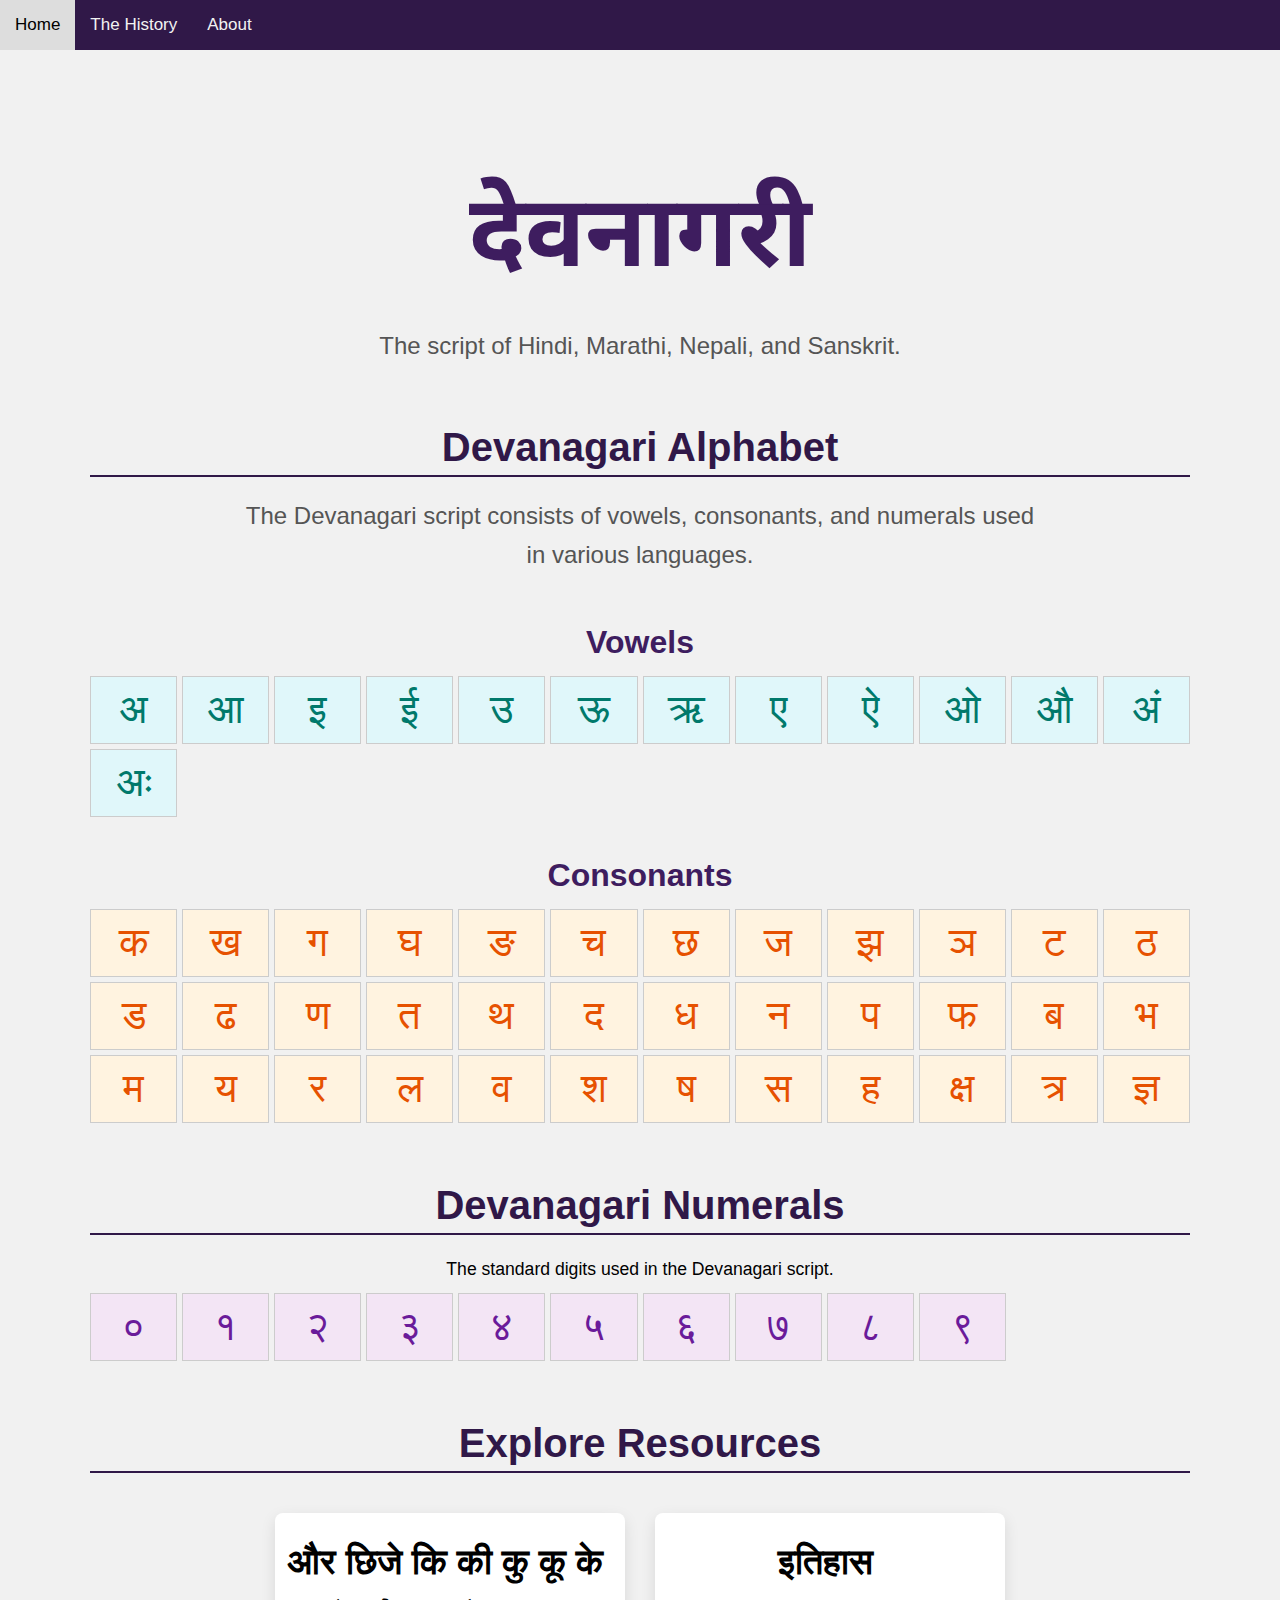
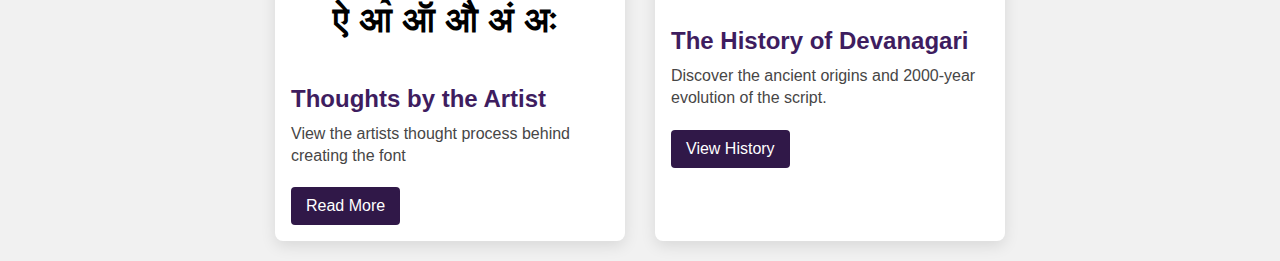
<file: index.html>
<!DOCTYPE html>
    <head>
        <meta charset="utf-8">
        <meta http-equiv="X-UA-Compatible" content="IE=edge">
        <title>A Devanagari project</title>
        <meta name="description" content="">
        <meta name="viewport" content="width=device-width, initial-scale=1">
        <link rel="stylesheet" href="something-index.css">
        <link rel="preconnect" href="https://fonts.googleapis.com">
<link rel="preconnect" href="https://fonts.gstatic.com" crossorigin>
<link href="https://fonts.googleapis.com/css2?family=Noto+Sans+Devanagari:wght@100..900&display=swap" rel="stylesheet">
    </head>
    <body> 
 <div id="navbar">
 <a class="active" href="#home">Home</a>
 <a href="Devanagari_page2.html">The History</a>
<a href="#contact">About</a>
    </div>
        
<div class="content-wrapper">
<header class="main-header">
    <h1> 
        <span class="script-text">देवनागरी</span> 
        <span class="hover-text">Devanagari</span>
    </h1> 
    <p class="tagline">The script of Hindi, Marathi, Nepali, and Sanskrit.</p>
</header>

    
    <h2>Devanagari Alphabet</h2>
    <p class="tagline">The Devanagari script consists of vowels, consonants, and numerals used in various languages.</p>  
    <h3>Vowels</h3>
            <div class="grid12 vowels">
              <div class="vowel">अ<span class="pronunciation-text">A (as in 'ABOUT')</span></div>
  <div class="vowel">आ<span class="pronunciation-text">AA (as in 'FATHER')</span></div>
  <div class="vowel">इ<span class="pronunciation-text">I (as in 'IT')</span></div> 
   <div class="vowel">ई<span class="pronunciation-text">II (as in 'SEE')</span></div>
  <div class="vowel">उ<span class="pronunciation-text">U (as in 'BOOK')</span></div>
  <div class="vowel">ऊ<span class="pronunciation-text">UU (as in 'FOOD')</span></div>
  <div class="vowel">ऋ<span class="pronunciation-text">RI (as in 'RIVER')</span></div>
  <div class="vowel">ए<span class="pronunciation-text">E (as in 'PLAY')</span></div>
  <div class="vowel">ऐ<span class="pronunciation-text">AY (as in 'ICE')</span></div>
  <div class="vowel">ओ<span class="pronunciation-text">O (as in 'BOAT')</span></div>
  <div class="vowel">औ<span class="pronunciation-text">AU (as in 'OUT')</span></div>
  <div class="vowel">अं<span class="pronunciation-text">NG (as in 'SONG')</span></div>
  <div class="vowel">अः<span class="pronunciation-text">AH (as in 'BREATH')</span></div>
            </div>

            <h3>Consonants</h3>
            <div class="grid12 consonants">
              <div>क<span class="pronunciation-text">KA (as in 'KITE')</span></div>
              <div>ख<span class="pronunciation-text">KHA (as in 'KEEP')</span></div>
<div>ग<span class="pronunciation-text">GA (as in 'GAME')</span></div>
<div>घ<span class="pronunciation-text">GHA (as in 'DOGHOUSE')</span></div>
<div>ङ<span class="pronunciation-text">NGA (as in 'SING')</span></div>
<div>च<span class="pronunciation-text">CHA (as in 'CHURCH')</span></div>
<div>छ<span class="pronunciation-text">CHHAA (as in 'CATCH')</span></div>
<div>ज<span class="pronunciation-text">JA (as in 'JAM')</span></div>
<div>झ<span class="pronunciation-text">JHA (as in 'HEDGEHOG')</span></div>
<div>ञ<span class="pronunciation-text">NYA (as in 'CANYON')</span></div>
<div>ट<span class="pronunciation-text">TA (as in 'TIRE')</span></div>
<div>ठ<span class="pronunciation-text">THA (as in 'THYME')</span></div>
<div>ड<span class="pronunciation-text">DA (as in 'DIME')</span></div>
<div>ढ<span class="pronunciation-text">DHA (as in 'DAY')</span></div>
<div>ण<span class="pronunciation-text">NA (as in 'NAY')</span></div>
<div>त<span class="pronunciation-text">TA (as in 'TAKE')</span></div>
<div>थ<span class="pronunciation-text">THA (as in 'THROW')</span></div>
<div>द<span class="pronunciation-text">DA (as in 'DANG')</span></div>
<div>ध<span class="pronunciation-text">DHA (as in 'DHANG')</span></div>
<div>न<span class="pronunciation-text">NA (as in 'NO')</span></div>
<div>प<span class="pronunciation-text">PA (as in 'PARK')</span></div>
<div>फ<span class="pronunciation-text">PHA (as in 'PHYRE')</span></div>
<div>ब<span class="pronunciation-text">BA (as in 'BARK')</span></div>
<div>भ<span class="pronunciation-text">BHA (as in 'RUBBER')</span></div>
<div>म<span class="pronunciation-text">MA (as in 'MAN')</span></div>
<div>य<span class="pronunciation-text">YA (as in 'YAH')</span></div>
<div>र<span class="pronunciation-text">RA (as in 'RATS')</span></div>
<div>ल<span class="pronunciation-text">LA (as in 'LAB')</span></div>
<div>व<span class="pronunciation-text">VA (as in 'VANISH')</span></div>
<div>श<span class="pronunciation-text">SHA (as in 'SHANK')</span></div>
<div>ष<span class="pronunciation-text">SH (as in 'SHRUG')</span></div>
<div>स<span class="pronunciation-text">SA (as in 'SAM')</span></div>
<div>ह<span class="pronunciation-text">HA (as in 'HAT')</span></div>
<div>क्ष<span class="pronunciation-text">KSA (as in 'TAXI')</span></div>
<div>त्र<span class="pronunciation-text">TRA (as in 'TRY')</span></div>
<div>ज्ञ<span class="pronunciation-text">GYA (as in 'GYA')</span></div>
            </div>

            <h2>Devanagari Numerals</h2>
            <p>The standard digits used in the Devanagari script.</p>
            <div class="grid12 numerals">
               <div>०<span class="pronunciation-text">0</span></div>
<div>१<span class="pronunciation-text">1</span></div>
<div>२<span class="pronunciation-text">2</span></div>
<div>३<span class="pronunciation-text">3</span></div>
<div>४<span class="pronunciation-text">4</span></div>
<div>५<span class="pronunciation-text">5</span></div>
<div>६<span class="pronunciation-text">6</span></div>
<div>७<span class="pronunciation-text">7</span></div>
<div>८<span class="pronunciation-text">8</span></div>
<div>९<span class="pronunciation-text">9</span></div>
            </div>
    
        <h2>Explore Resources</h2>
            
<div class="card-container">  
                <div class="card">
 <p id="cardanagari">और छिजे कि की कु कू के ऐ आ॓ ऑ औ अं अः</p>
    <div class="card-content">
 <h3>Thoughts by the Artist</h3>
    <p>View the artists thought process behind creating the font </p>
     <a href="https://www.type-together.com/adelle-sans-devanagari-font" class="btn">Read More</a>
    </div>
 </div>
  <div class="card history-card">
    <p id="cardhistory">इतिहास</p>
  <div class="card-content">
 <h3>The History of Devanagari</h3>
    <p>Discover the ancient origins and 2000-year evolution of the script.</p>
  <a href="Devanagari_page2.html" class="btn">View History</a>

</div>
</div>
</div>
</div> <script src="" ></script>
    </body>
</html>
</file>
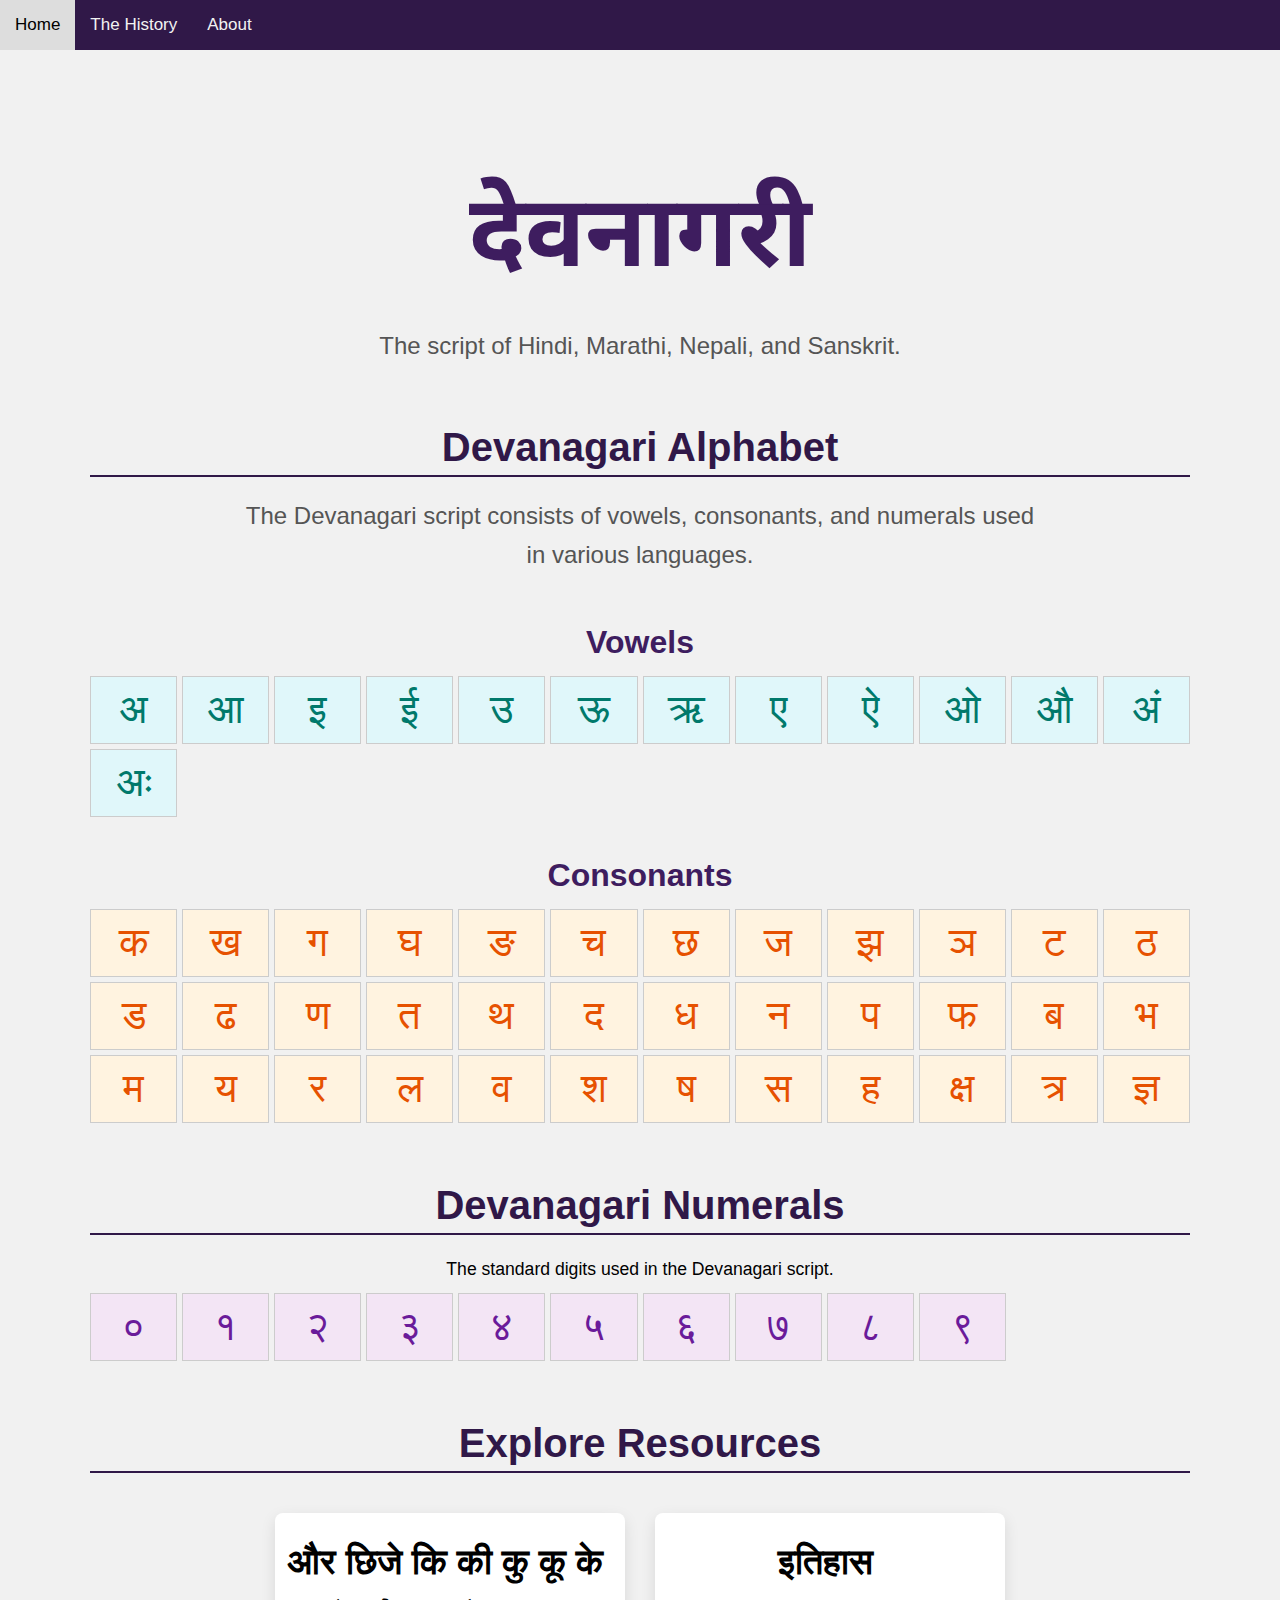
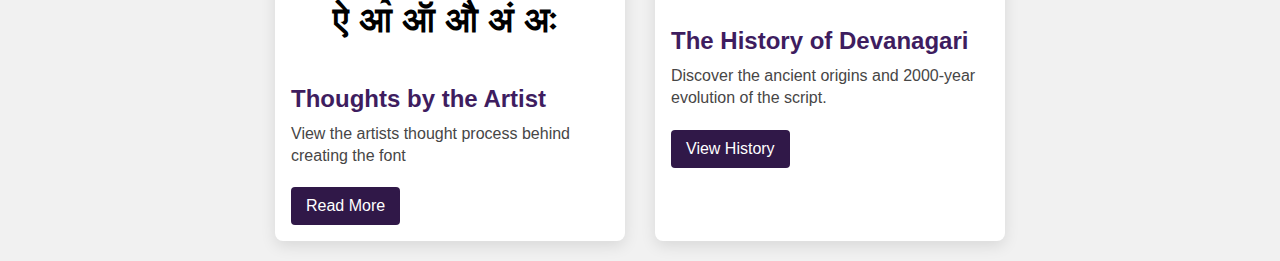
<file: Index.html>
<!DOCTYPE html>
    <head>
        <meta charset="utf-8">
        <meta http-equiv="X-UA-Compatible" content="IE=edge">
        <title>A Devanagari project</title>
        <meta name="description" content="">
        <meta name="viewport" content="width=device-width, initial-scale=1">
        <link rel="stylesheet" href="something-index.css">
        <link rel="preconnect" href="https://fonts.googleapis.com">
<link rel="preconnect" href="https://fonts.gstatic.com" crossorigin>
<link href="https://fonts.googleapis.com/css2?family=Noto+Sans+Devanagari:wght@100..900&display=swap" rel="stylesheet">
    </head>
    <body> 
 <div id="navbar">
 <a class="active" href="#home">Home</a>
 <a href="Devanagari_page2.html">The History</a>
<a href="#contact">About</a>
    </div>
        
<div class="content-wrapper">
<header class="main-header">
    <h1> 
        <span class="script-text">देवनागरी</span> 
        <span class="hover-text">Devanagari</span>
    </h1> 
    <p class="tagline">The script of Hindi, Marathi, Nepali, and Sanskrit.</p>
</header>

    
    <h2>Devanagari Alphabet</h2>
    <p class="tagline">The Devanagari script consists of vowels, consonants, and numerals used in various languages.</p>  
    <h3>Vowels</h3>
            <div class="grid12 vowels">
              <div class="vowel">अ<span class="pronunciation-text">A (as in 'ABOUT')</span></div>
  <div class="vowel">आ<span class="pronunciation-text">AA (as in 'FATHER')</span></div>
  <div class="vowel">इ<span class="pronunciation-text">I (as in 'IT')</span></div> 
   <div class="vowel">ई<span class="pronunciation-text">II (as in 'SEE')</span></div>
  <div class="vowel">उ<span class="pronunciation-text">U (as in 'BOOK')</span></div>
  <div class="vowel">ऊ<span class="pronunciation-text">UU (as in 'FOOD')</span></div>
  <div class="vowel">ऋ<span class="pronunciation-text">RI (as in 'RIVER')</span></div>
  <div class="vowel">ए<span class="pronunciation-text">E (as in 'PLAY')</span></div>
  <div class="vowel">ऐ<span class="pronunciation-text">AY (as in 'ICE')</span></div>
  <div class="vowel">ओ<span class="pronunciation-text">O (as in 'BOAT')</span></div>
  <div class="vowel">औ<span class="pronunciation-text">AU (as in 'OUT')</span></div>
  <div class="vowel">अं<span class="pronunciation-text">NG (as in 'SONG')</span></div>
  <div class="vowel">अः<span class="pronunciation-text">AH (as in 'BREATH')</span></div>
            </div>

            <h3>Consonants</h3>
            <div class="grid12 consonants">
              <div>क<span class="pronunciation-text">KA (as in 'KITE')</span></div>
              <div>ख<span class="pronunciation-text">KHA (as in 'KEEP')</span></div>
<div>ग<span class="pronunciation-text">GA (as in 'GAME')</span></div>
<div>घ<span class="pronunciation-text">GHA (as in 'DOGHOUSE')</span></div>
<div>ङ<span class="pronunciation-text">NGA (as in 'SING')</span></div>
<div>च<span class="pronunciation-text">CHA (as in 'CHURCH')</span></div>
<div>छ<span class="pronunciation-text">CHHAA (as in 'CATCH')</span></div>
<div>ज<span class="pronunciation-text">JA (as in 'JAM')</span></div>
<div>झ<span class="pronunciation-text">JHA (as in 'HEDGEHOG')</span></div>
<div>ञ<span class="pronunciation-text">NYA (as in 'CANYON')</span></div>
<div>ट<span class="pronunciation-text">TA (as in 'TIRE')</span></div>
<div>ठ<span class="pronunciation-text">THA (as in 'THYME')</span></div>
<div>ड<span class="pronunciation-text">DA (as in 'DIME')</span></div>
<div>ढ<span class="pronunciation-text">DHA (as in 'DAY')</span></div>
<div>ण<span class="pronunciation-text">NA (as in 'NAY')</span></div>
<div>त<span class="pronunciation-text">TA (as in 'TAKE')</span></div>
<div>थ<span class="pronunciation-text">THA (as in 'THROW')</span></div>
<div>द<span class="pronunciation-text">DA (as in 'DANG')</span></div>
<div>ध<span class="pronunciation-text">DHA (as in 'DHANG')</span></div>
<div>न<span class="pronunciation-text">NA (as in 'NO')</span></div>
<div>प<span class="pronunciation-text">PA (as in 'PARK')</span></div>
<div>फ<span class="pronunciation-text">PHA (as in 'PHYRE')</span></div>
<div>ब<span class="pronunciation-text">BA (as in 'BARK')</span></div>
<div>भ<span class="pronunciation-text">BHA (as in 'RUBBER')</span></div>
<div>म<span class="pronunciation-text">MA (as in 'MAN')</span></div>
<div>य<span class="pronunciation-text">YA (as in 'YAH')</span></div>
<div>र<span class="pronunciation-text">RA (as in 'RATS')</span></div>
<div>ल<span class="pronunciation-text">LA (as in 'LAB')</span></div>
<div>व<span class="pronunciation-text">VA (as in 'VANISH')</span></div>
<div>श<span class="pronunciation-text">SHA (as in 'SHANK')</span></div>
<div>ष<span class="pronunciation-text">SH (as in 'SHRUG')</span></div>
<div>स<span class="pronunciation-text">SA (as in 'SAM')</span></div>
<div>ह<span class="pronunciation-text">HA (as in 'HAT')</span></div>
<div>क्ष<span class="pronunciation-text">KSA (as in 'TAXI')</span></div>
<div>त्र<span class="pronunciation-text">TRA (as in 'TRY')</span></div>
<div>ज्ञ<span class="pronunciation-text">GYA (as in 'GYA')</span></div>
            </div>

            <h2>Devanagari Numerals</h2>
            <p>The standard digits used in the Devanagari script.</p>
            <div class="grid12 numerals">
               <div>०<span class="pronunciation-text">0</span></div>
<div>१<span class="pronunciation-text">1</span></div>
<div>२<span class="pronunciation-text">2</span></div>
<div>३<span class="pronunciation-text">3</span></div>
<div>४<span class="pronunciation-text">4</span></div>
<div>५<span class="pronunciation-text">5</span></div>
<div>६<span class="pronunciation-text">6</span></div>
<div>७<span class="pronunciation-text">7</span></div>
<div>८<span class="pronunciation-text">8</span></div>
<div>९<span class="pronunciation-text">9</span></div>
            </div>
    
        <h2>Explore Resources</h2>
            
<div class="card-container">  
                <div class="card">
 <p id="cardanagari">और छिजे कि की कु कू के ऐ आ॓ ऑ औ अं अः</p>
    <div class="card-content">
 <h3>Thoughts by the Artist</h3>
    <p>View the artists thought process behind creating the font </p>
     <a href="https://www.type-together.com/adelle-sans-devanagari-font" class="btn">Read More</a>
    </div>
 </div>
  <div class="card history-card">
    <p id="cardhistory">इतिहास</p>
  <div class="card-content">
 <h3>The History of Devanagari</h3>
    <p>Discover the ancient origins and 2000-year evolution of the script.</p>
  <a href="Devanagari_page2.html" class="btn">View History</a>
 


</div>
</div>
</div>
</div> <script src="" ></script>
    </body>
</html>
</file>
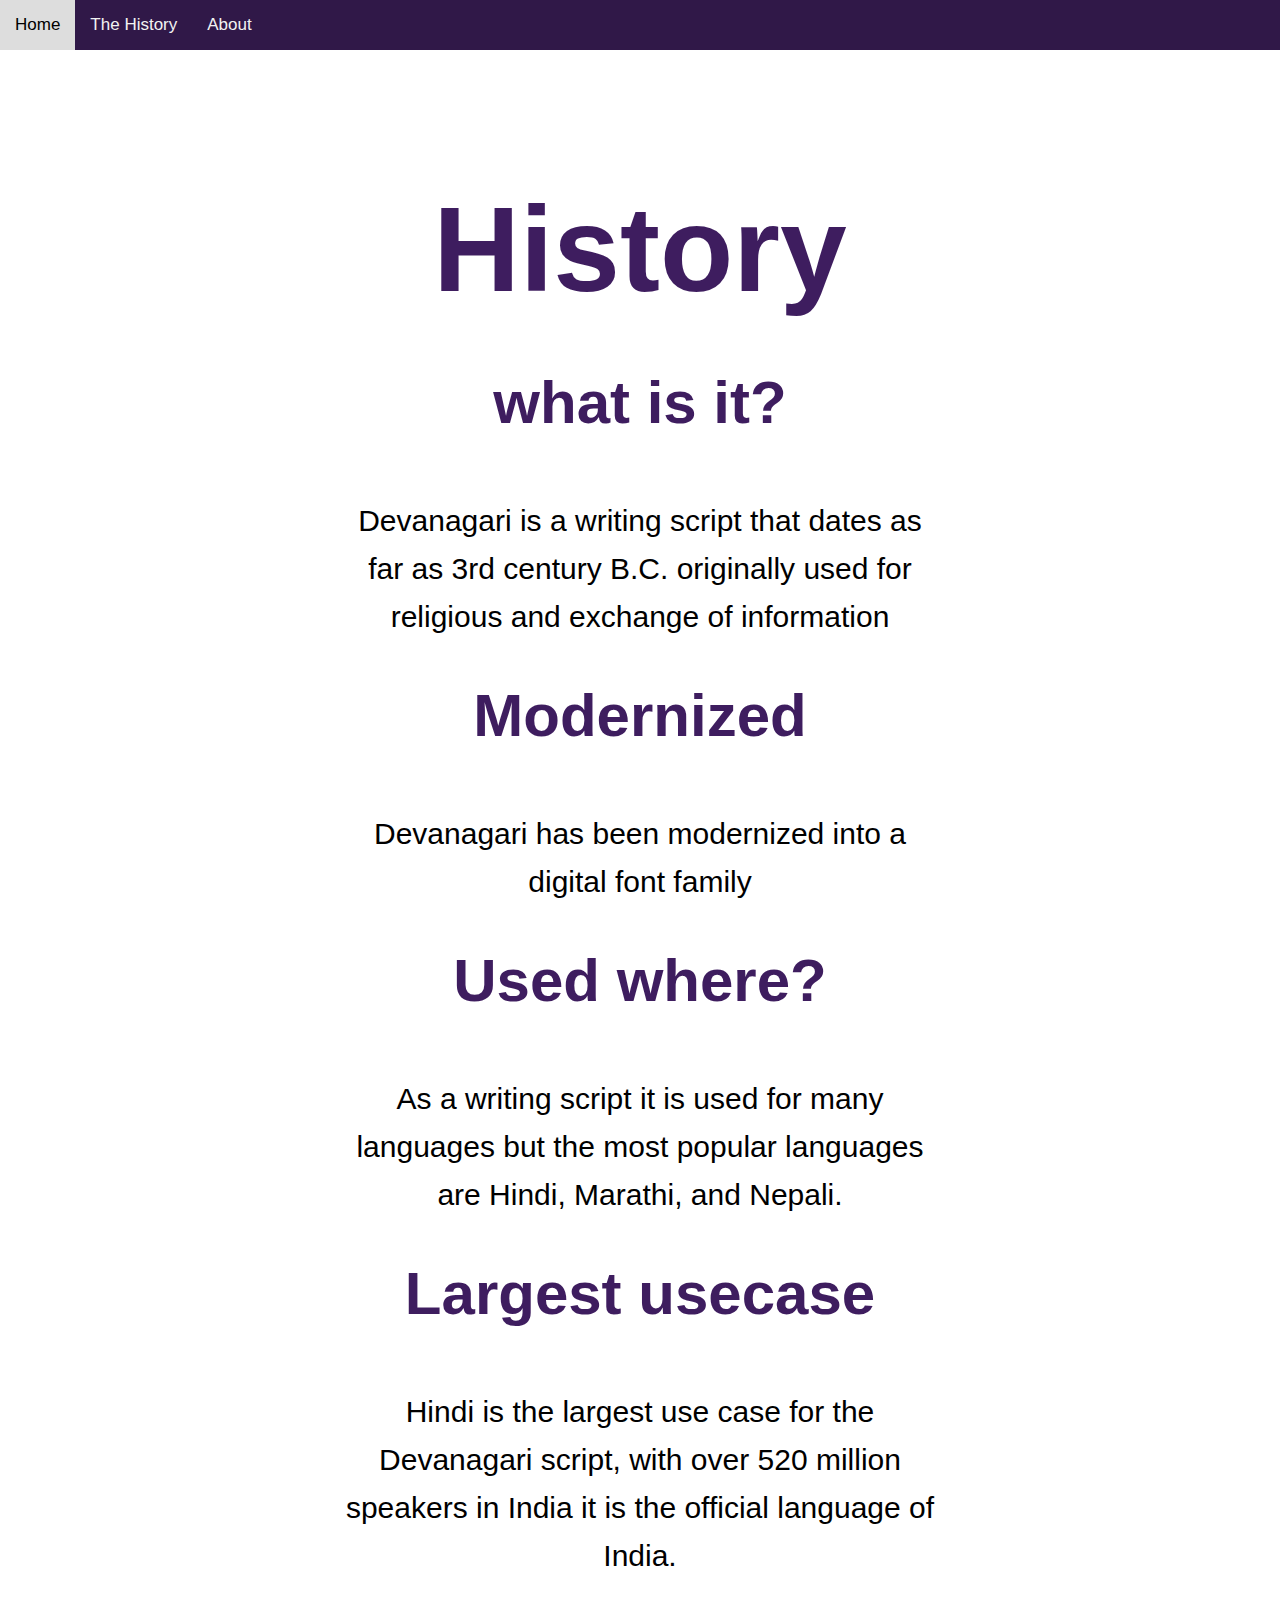
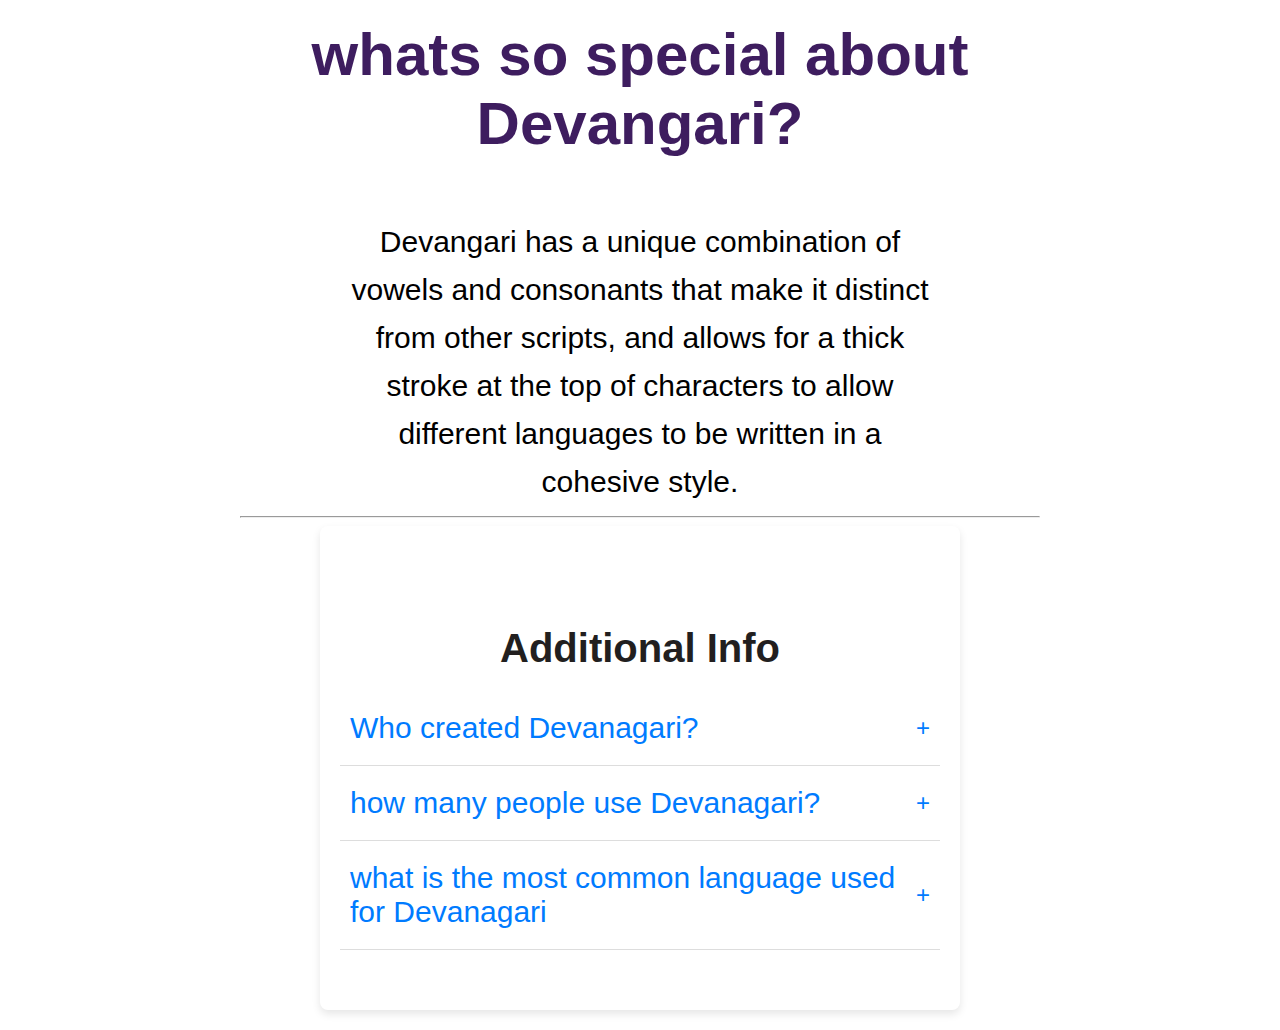
<file: Devanagari_page2.html>
<!DOCTYPE html>
<html>
    <head>
        <meta charset="utf-8">
        <meta http-equiv="X-UA-Compatible" content="IE=edge">
        <title>The History</title>
        <meta name="description" content="">
        <meta name="viewport" content="width=device-width, initial-scale=1">
        <link rel="stylesheet" href="DevangariPage2.css">
    </head>
    <body>
        
        <div id="navbar">
          <a href="index.html">Home</a>
          <a href="Devanagari_page2.html">The History</a>
          <a href="#contact">About</a>
        </div>

 <div class="content-wrapper">
            <h1>History</h1>
             <h3>what is it?</h3>
            <p>Devanagari is a writing script that dates as far as 3rd century B.C. originally used for religious and exchange of information</p>
            
            <h3>Modernized</h3>
            <p>Devanagari has been modernized into a digital font family</p>
            
            <h3>Used where?</h3>
            <p>As a writing script it is used for many languages but the most popular languages are Hindi, Marathi, and Nepali.</p>
            
            <h3>Largest usecase</h3>
            <p>Hindi is the largest use case for the Devanagari script, with over 520 million speakers in India it is the official language of India.</p> 
            
            <h3>whats so special about Devangari?</h3>
            <p>Devangari has a unique combination of vowels and consonants that make it distinct from other scripts, and allows for a thick stroke at the top of characters to allow different languages to be written in a cohesive style.</p>
            
            <hr>
            
    <section class="faq-section">
         <h3 class="faq-title">Additional Info</h3> <div class="faq">  
        <div class="faq-item">
        <button class="faq-question">
          Who created Devanagari?
          <span class="icon">+</span>
             </button>
              <div class="faq-answer">
            <p>Devanagari was developed by ancient Indian scholars and has evolved over centuries.</p>
            </div>
          </div> 

     <div class="faq-item">
       <button class="faq-question">
         how many people use Devanagari?
      <span class="icon">+</span>
     </button>
     <div class="faq-answer">
    <p>Over 120 million people use Devanagari as their primary script, primarily in India and Nepal.</p>
  </div>
 </div> 
  <div class="faq-item">
     <button class="faq-question">
      what is the most common language used for Devanagari
    <span class="icon">+</span>
     </button>
     <div class="faq-answer">
        <p>Hindi is the most widely used language for Devanagari.</p>
      </div>
      </div> 
    </div>
 </section>

        </div> <script src="devangari_page2.js" ></script>
    </body>
</html>
</file>
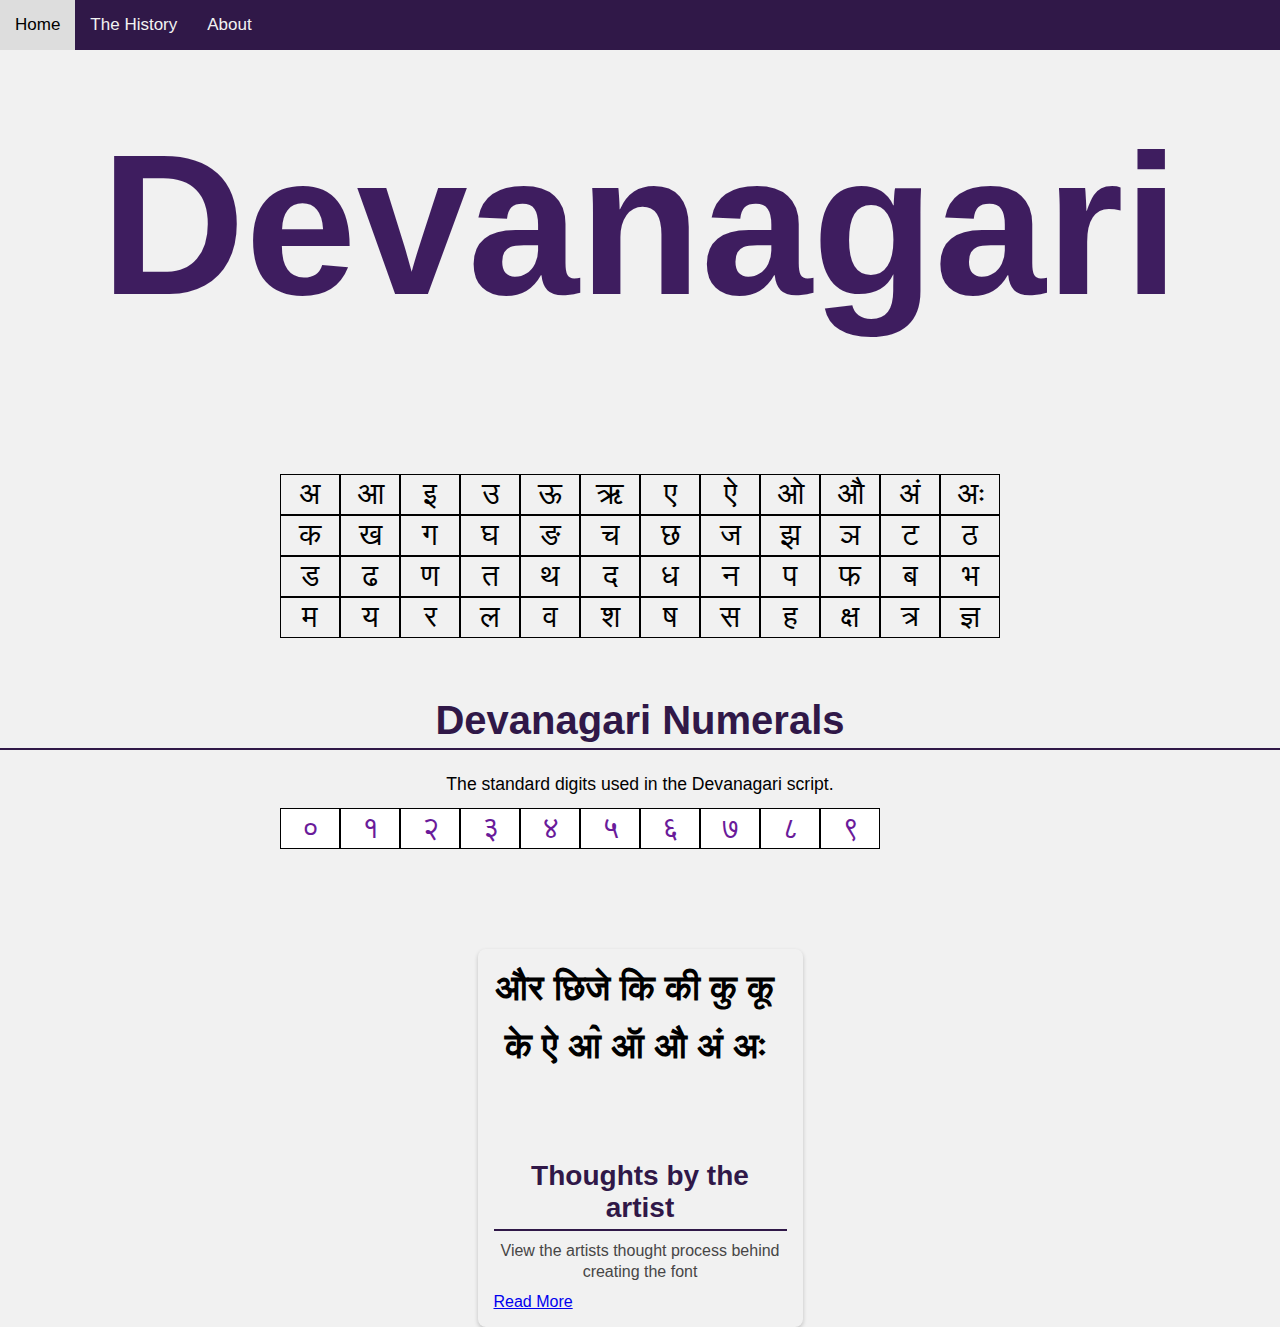
<file: Interaction2.html>
<!DOCTYPE html>
    <head>
        <meta charset="utf-8">
        <meta http-equiv="X-UA-Compatible" content="IE=edge">
        <title>A Devanagari project</title>
        <meta name="description" content="">
        <meta name="viewport" content="width=device-width, initial-scale=1">
        <link rel="stylesheet" href="interaction2.css">
        <link rel="preconnect" href="https://fonts.googleapis.com">
<link rel="preconnect" href="https://fonts.gstatic.com" crossorigin>
<link href="https://fonts.googleapis.com/css2?family=Noto+Sans+Devanagari:wght@100..900&display=swap" rel="stylesheet">
    </head>
    <body> 

        <div id="navbar">
  <a class="active" href="#home">Home</a>
  <a href="Devanagari_page2.html">The History</a>
  <a href="#contact">About</a>
</div>



<div class="card-container">  
   <h1> Devanagari  </h1> 
   
</div>

<div class="grid12">
 <div>अ<span class="pronunciation-text">A (as in 'ABOUT')</span></div>
  <div>आ<span class="pronunciation-text">AA (as in 'FATHER')</span></div>
  <div>इ<span class="pronunciation-text">I (as in 'IT')</span></div> 
  <div>उ<span class="pronunciation-text">U (as in 'BOOK')</span></div>
  <div>ऊ<span class="pronunciation-text">UU (as in 'FOOD')</span></div>
  <div>ऋ<span class="pronunciation-text">RI (as in 'RIVER')</span></div>
    <div>ए<span class="pronunciation-text">E (as in 'PLAY')</span></div>
    <div>ऐ<span class="pronunciation-text">AY (as in 'ICE')</span></div>
    <div>ओ<span class="pronunciation-text">O (as in 'BOAT')</span></div>
    <div>औ<span class="pronunciation-text">AU (as in 'OUT')</span></div>
    <div>अं<span class="pronunciation-text">NG (as in 'SONG')</span></div>
    <div>अः<span class="pronunciation-text">AH (as in 'BREATH')</span></div>
    <div>क<span class="pronunciation-text">KA (as in 'KITE')</span></div>
    <div>ख<span class="pronunciation-text">KHA (as in 'KEEP')</span></div>
    <div>ग<span class="pronunciation-text">GA (as in 'GAME')</span></div>
    <div>घ<span class="pronunciation-text">GHA (as in 'DOGHOUSE')</span></div>
    <div>ङ<span class="pronunciation-text">NGA (as in 'SING')</span></div>
    <div>च<span class="pronunciation-text">CHA (as in 'CHURCH')</span></div>
    <div>छ<span class="pronunciation-text">CHHAA (as in 'CATCH')</span></div>
    <div>ज<span class="pronunciation-text">JA (as in 'JAM')</span></div>
    <div>झ<span class="pronunciation-text">JHA (as in 'HEDGEHOG')</span></div>
    <div>ञ<span class="pronunciation-text">NYA (as in 'CANYON')</span></div>
    <div>ट<span class="pronunciation-text">TA (as in 'TIRE')</span></div>
    <div>ठ<span class="pronunciation-text">THA (as in 'THYME')</span></div>
    <div>ड<span class="pronunciation-text">DA (as in 'DIME')</span></div>
    <div>ढ<span class="pronunciation-text">DHA (as in 'DAY')</span></div>
    <div>ण<span class="pronunciation-text">NA (as in 'NAY')</span></div>
    <div>त<span class="pronunciation-text">TA (as in 'TAKE')</span></div>
    <div>थ<span class="pronunciation-text">THA (as in 'THROW')</span></div>
    <div>द<span class="pronunciation-text">DA (as in 'DANG')</span></div>
    <div>ध<span class="pronunciation-text">DHA (as in 'DHANG')</span></div>
    <div>न<span class="pronunciation-text">NA (as in 'NO')</span></div>
    <div>प<span class="pronunciation-text">PA (as in 'PARK')</span></div>
    <div>फ<span class="pronunciation-text">PHA (as in 'PHYRE')</span></div>
    <div>ब<span class="pronunciation-text">BA (as in 'BARK')</span></div>
    <div>भ<span class="pronunciation-text">BHA (as in 'RUBBER')</span></div>
    <div>म<span class="pronunciation-text">MA (as in 'MAN')</span></div>
    <div>य<span class="pronunciation-text">YA (as in 'YAH')</span></div>
    <div>र<span class="pronunciation-text">RA (as in 'RATS')</span></div>
    <div>ल<span class="pronunciation-text">LA (as in 'LAB')</span></div>
    <div>व<span class="pronunciation-text">VA (as in 'VANISH')</span></div>
    <div>श<span class="pronunciation-text">SHA (as in 'SHANK')</span></div>
    <div>ष<span class="pronunciation-text">SH (as in 'SHRUG')</span></div>
    <div>स<span class="pronunciation-text">SA (as in 'SAM')</span></div>
    <div>ह<span class="pronunciation-text">HA (as in 'HAT')</span></div>
    <div>क्ष<span class="pronunciation-text">KSA (as in 'TAXI')</span></div>
    <div>त्र<span class="pronunciation-text">TRA (as in 'TRY')</span></div>
    <div>ज्ञ<span class="pronunciation-text">GYA (as in 'GYA')</span></div>
</div>

<h2>Devanagari Numerals</h2>
            <p>The standard digits used in the Devanagari script.</p>
            <div class="grid12 numerals">
                <div>०<span class="pronunciation-text">0</span></div>
                <div>१<span class="pronunciation-text">1</span></div>
                <div>२<span class="pronunciation-text">2</span></div>
                <div>३<span class="pronunciation-text">3</span></div>
                <div>४<span class="pronunciation-text">4</span></div>
                <div>५<span class="pronunciation-text">5</span></div>
                <div>६<span class="pronunciation-text">6</span></div>
                <div>७<span class="pronunciation-text">7</span></div>
                <div>८<span class="pronunciation-text">8</span></div>
                <div>९<span class="pronunciation-text">9</span></div>
            </div>



<div class="card-container">
    <div class="card">
        <p id="cardanagari"> और छिजे कि की कु कू के ऐ आ॓ ऑ औ अं अः</p>
        <div class="card-content">
            <h2>Thoughts by the artist</h2>
            <p>View the artists thought process behind creating the font </p>
            <a href="https://www.type-together.com/adelle-sans-devanagari-font class="btn">Read More</a>
    </div>
</div>

<!-- <div id="rectangle-building"> 
    <div id="building1" class="buildings"><a href=""></a></div>
    <div id="building2" class="buildings"></div>
    <div id="building3" class="buildings"></div>
    <div id="building4" class="buildings"></div>
    <div id="building5" class="buildings"></div>
    <div id="building6" class="buildings"></div>
</div>
-->
 
    
        <script src="" ></script>
    </body>
</html>
</file>
<file: something-index.css>
body {
  margin: 0;
  background-color: #f1f1f1; 
  font-family: Arial, Helvetica, sans-serif;
  padding-top: 50px;
}

.content-wrapper {
    max-width: 1100px; 
    margin: 0 auto; 
    padding: 20px;
    padding-top: 50px; 
}

h1 {
  text-align: center;
  color: #3e1d5f;
  font-size: 100px; 
  font-family:Verdana, Geneva, Tahoma, sans-serif;
  margin-bottom: 5px;
  position: relative; 
  overflow: hidden; 
 
  height: 150px; 
  line-height: 1.5; 
}

h1 .script-text, h1 .hover-text {
    position: absolute;
    top: 50%;
    left: 50%;
    transform: translate(-50%, -50%);
    transition: transform 0.5s ease-out;
    color: #3e1d5f; 
    font-family: 'Noto Sans Devanagari', sans-serif; 
}

h1 .hover-text {
    transform: translate(-50%, calc(100% - 50%)); 
    font-family: Verdana, Geneva, Tahoma, sans-serif;
    color: #301848;
}

h1:hover .script-text {
    transform: translate(-50%, calc(-100% - 50%)); 
}

h1:hover .hover-text {
    transform: translate(-50%, -50%); 
}


.tagline {
    text-align: center;
    font-size: 1.5rem;
    color: #555;
    margin-bottom: 50px;
}



h2 {
  text-align: center;
  color: #301848;
  font-size: 2.5rem;
  margin-top: 60px;
  margin-bottom: 20px;
  border-bottom: 2px solid #301848;
  padding-bottom: 5px;
}
h3 {
    text-align:center;
    color: #3e1d5f; 
    margin-top: 30px;
    font-size: 2rem;
    margin-bottom: 15px;
}
p {
    text-align: center; 
    line-height: 1.6; 
    max-width: 800px; 
    margin: 10px auto; 
    font-size: 1.1rem;
}





#cardanagari, #cardhistory {
  margin-right: 10px;
  font-size: 36px;
  font-weight: bold;
  text-align: center;
  padding: 10px;
}

#navbar {
  background-color: #301848;
  position: fixed;
  top: 0;
  width: 100%;
  display: block;
  z-index: 1000;
  transition: top 0.3s;
}
#navbar a {
  float: left;
  display: block;
  color: #f2f2f2;
  text-align: center;
  padding: 15px;
  text-decoration: none;
  font-size: 17px;
}
#navbar a:hover {
  background-color: #ddd;
  color: black;
}


.grid12 {
    display: grid;
    grid-template-columns: repeat(12, 1fr); 
    gap: 5px;
    margin-bottom: 40px; 
}

.grid12 div {
  background-color: #f1f1f1;
  border: 1px solid #ccc; 
  padding: 10px 5px; 
  font-size: 40px; 
  text-align: center;
  position: relative;
  cursor: pointer;
  transition: all 0.2s ease-in-out; 
}


.vowels div {
    background-color: #e0f7fa;
    color: #00796b;
}
.consonants div {
    background-color: #fff3e0; 
    color: #e65100;
   
    grid-template-columns: repeat(10, 1fr); 
}
.numerals div {
    background-color: #f3e5f5; 
    color: #6a1b9a;
    grid-template-columns: repeat(10, 1fr); 
}


.grid12 div:hover {
  background-color: #301848;
  color: white; 
  transform: scale(1.1); 
  z-index: 10; 
  border-color: #301848;
}



.pronunciation-text {
  visibility: hidden;
  opacity: 0;
  position: absolute;
  bottom: 100%;
  left: 50%;
  transform: translateX(-50%);
  background-color: #ffffff;
  color: rgb(0, 0, 0);
  padding: 8px 15px;
  border-radius: 8px;
  white-space: nowrap;
  z-index: 100;
  font-size: 16px;
  transition: opacity 0.3s, visibility 0.3s; 
}


.pronunciation-text::after {
  content: "";
  position: absolute;
  top: 100%;
  left: 50%;
  margin-left: -5px;
  border-width: 7px; 
  border-style: solid;
  border-color: #f4e9ff transparent transparent transparent;
}
.grid12 div:hover .pronunciation-text {
  visibility: visible;
  opacity: 1;
}


.card-container {
  display: flex;
  justify-content: center;
  flex-wrap: wrap;
  margin-top: 40px;
  gap: 30px; 
}
.card {
  width: 350px;
  border-radius: 8px;
  overflow: hidden;
  box-shadow: 0px 5px 15px rgba(0, 0, 0, 0.1); 
  transition: transform 0.3s;
  background-color: white;
}
.card:hover {
    transform: translateY(-5px); 
}
.card-content {
  padding:16px;
}
.card-content h3{
  font-size: 1.5rem;
  margin-top: 0;
  margin-bottom: 8px;
  text-align: left;
}
.card-content p{
  font-size: 1rem;
  color: #474646;
  line-height:1.4;
  text-align: left;
  max-width: none;
}
.card-content a.btn {
    display: inline-block;
    background-color: #301848;
    color: white;
    padding: 10px 15px;
    text-decoration: none;
    border-radius: 4px;
    margin-top: 10px;
    transition: background-color 0.3s;
}
.card-content a.btn:hover {
    background-color: #3e1d5f;
}
</file>
<file: DevangariPage2.css>
body {
  margin: 0;
  
  font-family: Arial, Helvetica, sans-serif;
}


.content-wrapper {
    max-width: 800px; 
    margin: 0 auto; 
    padding: 20px;
    padding-top: 100px; 
}

/* thneh coool nagivator bar */
#navbar {
  background-color: #301848;
  position: fixed;
  top: 0;
  width: 100%;
  display: block;
  z-index: 1000; /* Ensure navbar stays on top */
  transition: top 0.3s;
}

#navbar a {
  float: left;
  display: block;
  color: #f2f2f2;
  text-align: center;
  padding: 15px;
  text-decoration: none;
  font-size: 17px;
}

#navbar a:hover {
  background-color: #ddd;
  color: black;
}

/* some header and parag */

h1 {
  text-align: center;
  color: #3e1d5f;
  font-size: 120px;
  font-family:Verdana, Geneva, Tahoma, sans-serif;
  margin-bottom: 50px;
}
h2 {
  text-align: center;
  color: #000000;
  font-size: 30px;
}
h3 {
    text-align:center;
    color: #3e1d5f; 
    margin-top: 40px;
    font-size: 60px;
}

p {
    text-align: center; 
    line-height: 1.6; 
    max-width: 600px; 
    margin: 10px auto; 
    font-size: 30px;
}

/* faq, this looks bad  */
.faq-section {
    max-width:600px; 
    padding: 60px 20px;
    margin: 0 auto; 
    box-shadow: 0 4px 8px rgba(0, 0, 0, 0.1);
    border-radius: 8px;
}
.faq-title {
    text-align: center;
    font-size: 40px;
    margin-bottom: 20px;
    color:#221f1f;
}
.faq-item {
    border-bottom:1px solid #ddd;
    padding: 10px 0;
}

.faq-question{
    background: none;
    border: none;
    width:100%;
    text-align:left;
    font-size:30px;
    color:#007bff;
    cursor: pointer;
    padding:10px;
    display:flex;
    align-items: center;
    justify-content: space-between;
}

.faq-questions:focus{
    outline:none;
}

.icon {
    font-size: 1.5rem;
    color: #007bff;
}
.faq-answer{
    padding:10px;
    font-size: 20px;
    color:#555;
    display:none;
    text-align: left; 
}
.faq-question.active .icon{
    content: "-";
}
</file>
<file: interaction2.css>
body {
  margin: 0;
  background-color: #f1f1f1;
  font-family: Arial, Helvetica, sans-serif;
  justify-content: center;
  margin-top: 100px;
}

#navbar {
  background-color: #301848;
  position: fixed;
  top: 0;
  width: 100%;
  display: block;
  transition: top 0.3s;
}

#navbar a {
  float: left;
  display: block;
  color: #f2f2f2;
  text-align: center;
  padding: 15px;
  text-decoration: none;
  font-size: 17px;
}

#navbar a:hover {
  background-color: #ddd;
  color: black;
}

.rectangle {
  width: 1000px;
  height: 150px;
 justify-content: center;
  
}
.card-container {
  display: flex;
  justify-content: center;
  flex-wrap: wrap;
  margin-top: 100px;
}
.card {
  width: 325px;
  border-radius: 8px;
  overflow: hidden;
  box-shadow: 0px 2px 4px rgb(0, 0, 0, 0.2);
}
.card-content {
  padding:16px;
}
.card-content h2{
  font-size: 28px;
  margin-bottom: 8px;
}
.card-content p{
  font-size: 16px;
  color: #474646;
  line-height:1.3;
}

h1 {
  margin-top: 10px;
  text-align: center;
  color: #3e1d5f;
  font-size: 200px;
  font-family:Impact, Haettenschweiler, 'Arial Narrow Bold', sans-serif
}
h2 {
  text-align: center;
  color: #301848;
  font-size: 2.5rem;
  margin-top: 60px;
  margin-bottom: 20px;
  border-bottom: 2px solid #301848;
  padding-bottom: 5px;
}


#cardanagari{
  margin-right: 10px;
  font-size:36px;
  font-weight: bold;
}

p {
    text-align: center; 
    line-height: 1.6; 
    max-width: 800px; 
    margin: 10px auto; 
    font-size: 1.1rem;
}

.container {
  display: flex;
  flex-wrap: wrap;
  justify-content: center;
  width:100%;
  gap: 20px;
  border: #000000 solid 1px;
}

.letter {
  background-color: pink;
  font-size: 60px;
  
}

.square {
  width: 50px;
  height: 100px;
  background-color: #001ee0;
}
.oval {
  width: 100px;
  height: 50px;
  background-color: #001ee0;
  border-radius: 50%;
  
}

.triangle {
  width: 0;
  height: 0;
  border-left: 50px solid transparent;
  border-right: 50px solid transparent;
  border-bottom: 100px solid #001ee0;
}

 #talkbubble {
      width: 120px;
      height: 80px;
      background: rgb(0, 0, 0);
      position: relative;
      -moz-border-radius: 10px;
      -webkit-border-radius: 10px;
      border-radius: 10px;
    }
    #talkbubble:before {
      content: "";
      position: absolute;
      right: 100%;
      top: 26px;
      width: 0;
      height: 0;
      border-top: 13px solid transparent;
      border-right: 26px solid rgb(0, 0, 0);
      border-bottom: 13px solid transparent;
    }

    .grid12 {
      display: grid;
      grid-template-columns: 60px 60px 60px 60px 60px 60px 60px 60px 60px 60px 60px 60px;
      width: 720px;
      margin-left:auto;
      margin-right:auto;
      
}

.pronunciation-text {
  visibility: hidden;
  opacity: 0;
  position: absolute;
  bottom: 100%; 
  left: 50%;
  transform: translateX(-50%);
  background-color: #301848; 
  color: white;
  padding: 5px 10px;
  border-radius: 5px;
  white-space: nowrap; 
  z-index: 10; 
  font-size: 14px; 
  transition: opacity 0.3s, visibility 0.3s; 
}

.pronunciation-text::after {
  content: "";
  position: absolute;
  top: 100%; 
  left: 50%;
  margin-left: -5px;
  border-width: 5px;
  border-style: solid;
  border-color: #301848 transparent transparent transparent; 
}

.grid12 div:hover .pronunciation-text {
  visibility: visible;
  opacity: 1;
}

.grid12 div {
  background-color: #f1f1f1;
  border: 1px solid black;
  padding: 2px;
  font-size: 30px;
  text-align: center;
  justify-content: center;
  position:relative;
  transition: all 0.2s ease-in-out;
}
.grid12 div:hover {
  background-color: black; 
    color: white; 
    transform: scale(1.1); x: 1;
    z-index: 10; 
    border-color: black;
}
.numerals div {
    background-color: #ffffff; /* Light purple for numerals */
    color: #6a1b9a;
    grid-template-columns: repeat(10, 1fr); 
}



/* builds built for building */

#rectangle-building {
        background-color: rgb(191, 188, 188);
        display: flex;
        flex-direction: row;
        position: fixed;
        bottom: 0;
        left: 0;
        width: 100%;
    }
   .buildings {
        width: 200px;
        background-color: black;
        align-self: flex-end;
    }

    .buildings:hover {
        background-color: blue;
    }

    #building1 {
        height: 600px;
    }

    #building2 {
        height: 400px;
        width: 50px;
    }

    #building3 {
        height: 500px;
    }

    #building4 {
        height: 300px;
    }
    
    #building5 {
        height: 700px;
    }

    #building6 {
        height: 200px;
    }
</file>
